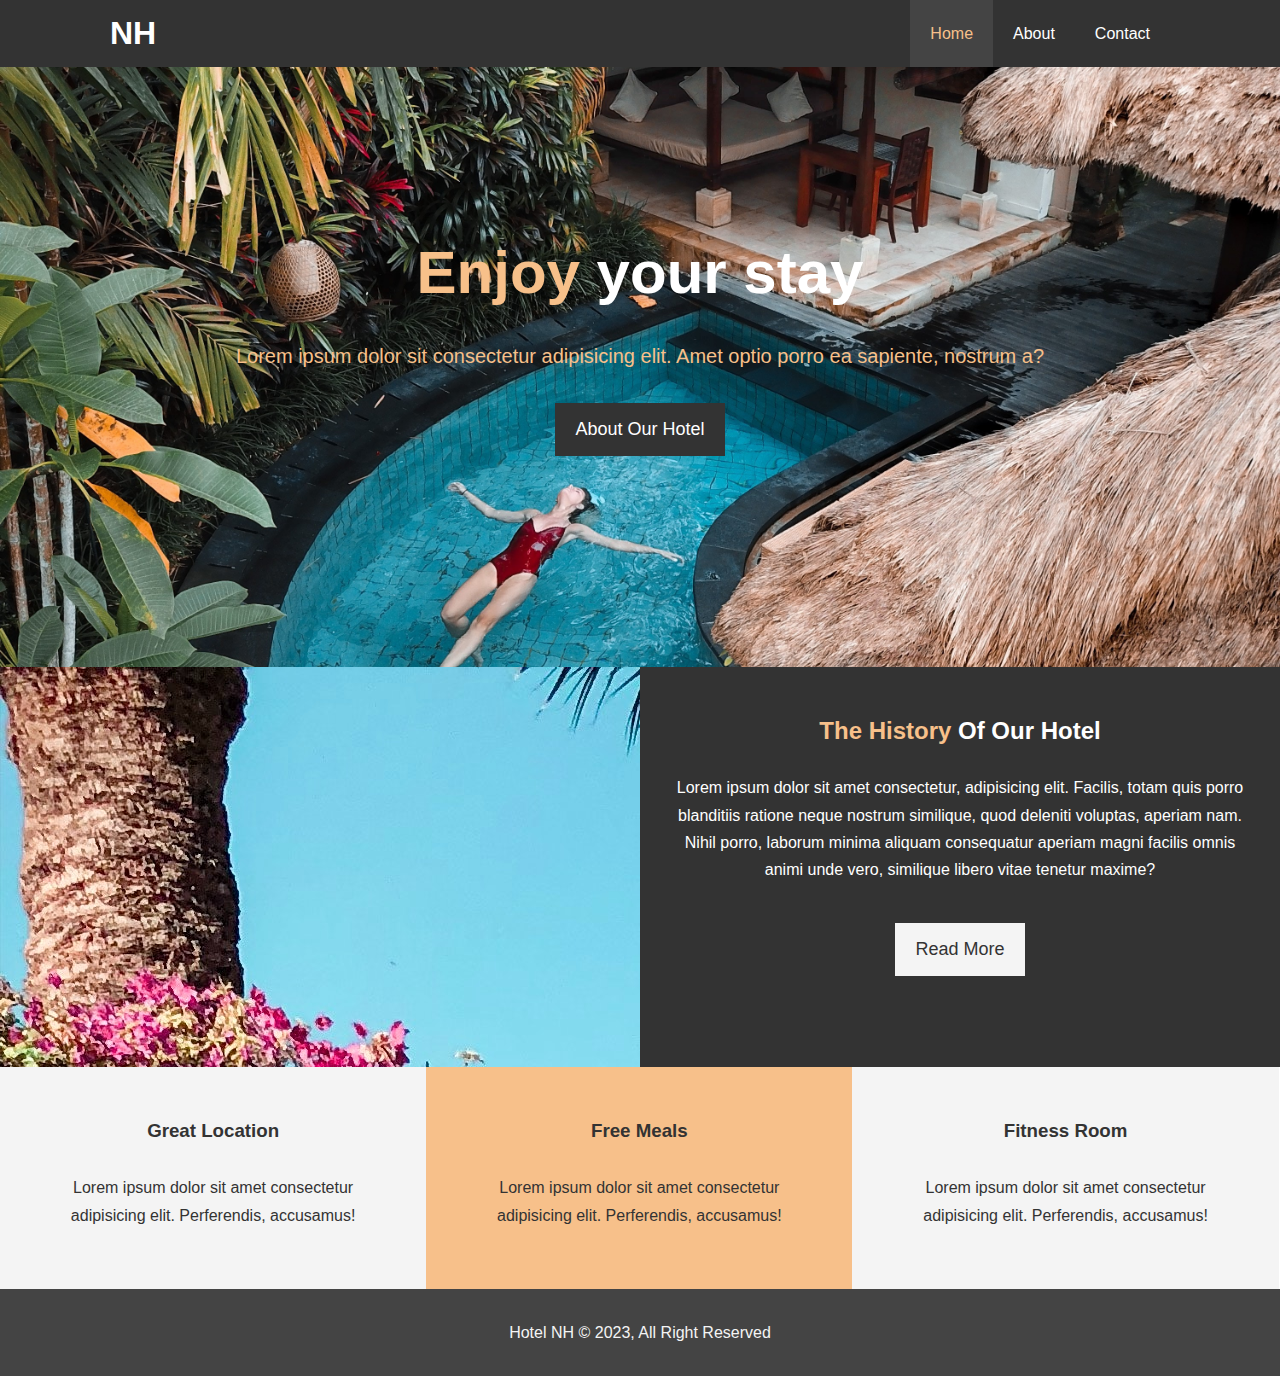
<file: index.html>
<!DOCTYPE html>
<html lang="en">
<head>
  <meta charset="UTF-8">
  <meta name="viewport" content="width=device-width, initial-scale=1.0">
  <meta name="description" content="welcome to the most extraordinary hotel in Ogun, Nigeria">
  <meta name="keywords" content="Nimota-Hotel,lagos Nigeria">
  <link rel="stylesheet" href="https://cdnjs.cloudflare.com/ajax/libs/font-awesome/6.4.0/css/all.min.css" integrity="sha512-iecdLmaskl7CVkqkXNQ/ZH/XLlvWZOJyj7Yy7tcenmpD1ypASozpmT/E0iPtmFIB46ZmdtAc9eNBvH0H/ZpiBw==" crossorigin="anonymous" referrerpolicy="no-referrer" />
  <link rel="stylesheet" href="style.css">
  <title>Nimota Hotel | Welcome</title>
</head>
<body>
   <header>
    <nav id="navbar">
      <div class="container">
        <h1 class="logo"><a href="index.html">NH</h1></a>
        <ul>
          <li><a class="current" href="index.html">Home</li></a>
          <li><a href="about.html">About</li></a>
          <li><a href="contact.html">Contact</li></a>
        </ul>
      </div>
    </nav>
    <div class="showcase">
      <div class="container">
        <div class="showcase-content">
          <h1><span class="text-primary">Enjoy</span> your stay</h1>
          <p class="lead">Lorem ipsum dolor sit consectetur adipisicing elit. Amet optio porro 
            ea sapiente, nostrum a?</p>
            <a class="btn" href="about.html">About Our Hotel</a>
        </div>
      </div>
    </div>
   </header>

   <section id="home-info" class="bg-dark">
      <div class="info-img"></div>
      <div class="info-content">
        <h2><span class="text-primary"> The History</span> Of Our Hotel</h2>
        <p>Lorem ipsum dolor sit amet consectetur, adipisicing elit. Facilis,
           totam quis porro blanditiis ratione neque nostrum similique, quod deleniti voluptas,
            aperiam nam. Nihil porro, laborum minima aliquam consequatur
           aperiam magni facilis omnis animi unde vero, similique libero vitae tenetur maxime?</p>
           <a href="about.html" class="btn btn-light">Read More</a>
      </div>
   </section>
   <section id="features">
    <div class="box bg-light">
      <i class="fa-solid fa-hotel fa-3x"></i>
      <h3>Great Location</h3>
      <p>Lorem ipsum dolor sit amet consectetur adipisicing
         elit. Perferendis, accusamus!</p>
    </div>
    <div class="box bg-primary">
      <i class="fa-solid fa-bowl-food fa-3x"></i>
      <h3>Free Meals</h3>
      <p>Lorem ipsum dolor sit amet consectetur adipisicing
         elit. Perferendis, accusamus!</p></div>
    <div class="box bg-light">
      <i class="fa-solid fa-dumbbell fa-3x"></i>
      <h3>Fitness Room</h3>
      <p>Lorem ipsum dolor sit amet consectetur adipisicing
         elit. Perferendis, accusamus!</p></div>
   </section>
            <div class="clr"></div>
   <footer id="main-footer">
     <p>Hotel NH &copy; 2023, All Right Reserved</p>
   </footer>
</body>
</html>
</file>
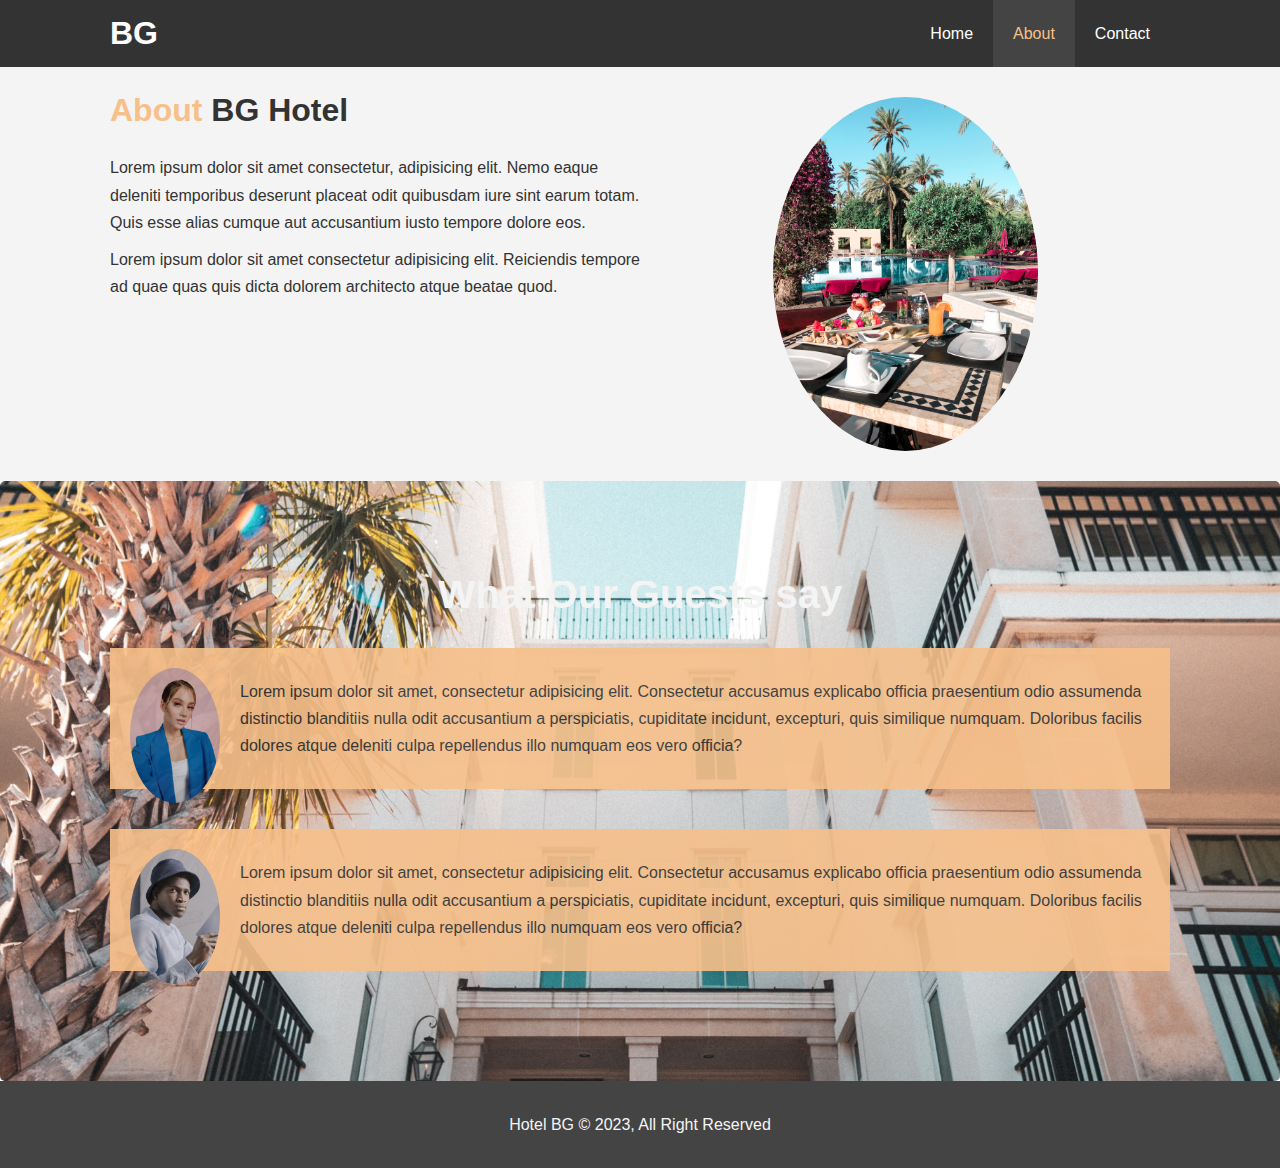
<file: about.html>
<!DOCTYPE html>
<html lang="en">
<head>
  <meta charset="UTF-8">
  <meta name="viewport" content="width=device-width, initial-scale=1.0">
  <meta name="description" content="welcome to the most extraordinary hotel in Ogun, Nigeria">
  <meta name="keywords" content="Hotel,Ogun, Nigeria, hotel">
  <link rel="stylesheet" href="style.css">
  <title>Mary Hotel | About</title>
</head>
<body>
   <header>
    <nav id="navbar">
      <div class="container">
        <h1 class="logo"><a href="index.html">BG</h1></a>
        <ul>
          <li><a href="index.html">Home</li></a>
          <li><a class="current" href="about.html">About</li></a>
          <li><a href="contact.html">Contact</li></a>
        </ul>
      </div>
    </nav>
   </header>
       
        <section id="about-info" class="bg-light py-3">
            <div class="container">
              <div class="info-left">
                <h1> <span class="text-primary" class="l-heading">About </span>BG Hotel</h1>
                <p>Lorem ipsum dolor sit amet consectetur, adipisicing elit. Nemo eaque deleniti
                   temporibus deserunt placeat odit quibusdam
                   iure sint earum totam. Quis esse alias cumque aut accusantium iusto tempore dolore 
                   eos.</p>
                   <p>Lorem ipsum dolor sit amet consectetur adipisicing elit.
                     Reiciendis tempore ad quae quas quis dicta dolorem architecto atque beatae quod.</p>
              </div>
              <div class="info-right">
                   <img src="./images/hotel3.jpeg" alt="hotel">
              </div>
            </div>
        </section>
            <div class="clr"></div>

            <section id="testimonials" class="py-3">
              <div class="container">
                <h2 class="l-heading" id="heading">What Our Guests say</h2>
                <div class="testimonial bg-primary">
                  <img src="./images/image1.jpeg" alt="oluwaseun">
                  <p>Lorem ipsum dolor sit amet, consectetur adipisicing elit. Consectetur accusamus 
                    explicabo officia praesentium odio assumenda distinctio blanditiis nulla odit 
                    accusantium a perspiciatis, cupiditate incidunt, excepturi, quis similique numquam. 
                    Doloribus facilis dolores atque deleniti culpa repellendus illo numquam eos vero 
                    officia?</p>
                </div>
                <div class="testimonial bg-primary">
                  <img src="./images/image2.jpeg" alt="Blessing">
                  <p>Lorem ipsum dolor sit amet, consectetur adipisicing elit. Consectetur accusamus 
                    explicabo officia praesentium odio assumenda distinctio blanditiis nulla odit 
                    accusantium a perspiciatis, cupiditate incidunt, excepturi, quis similique numquam. 
                    Doloribus facilis dolores atque deleniti culpa repellendus illo numquam eos vero 
                    officia?</p>
                </div>
              </div>
            </section>
   <footer id="main-footer">
     <p>Hotel BG &copy; 2023, All Right Reserved</p>
   </footer>
</body>
</html>
</file>
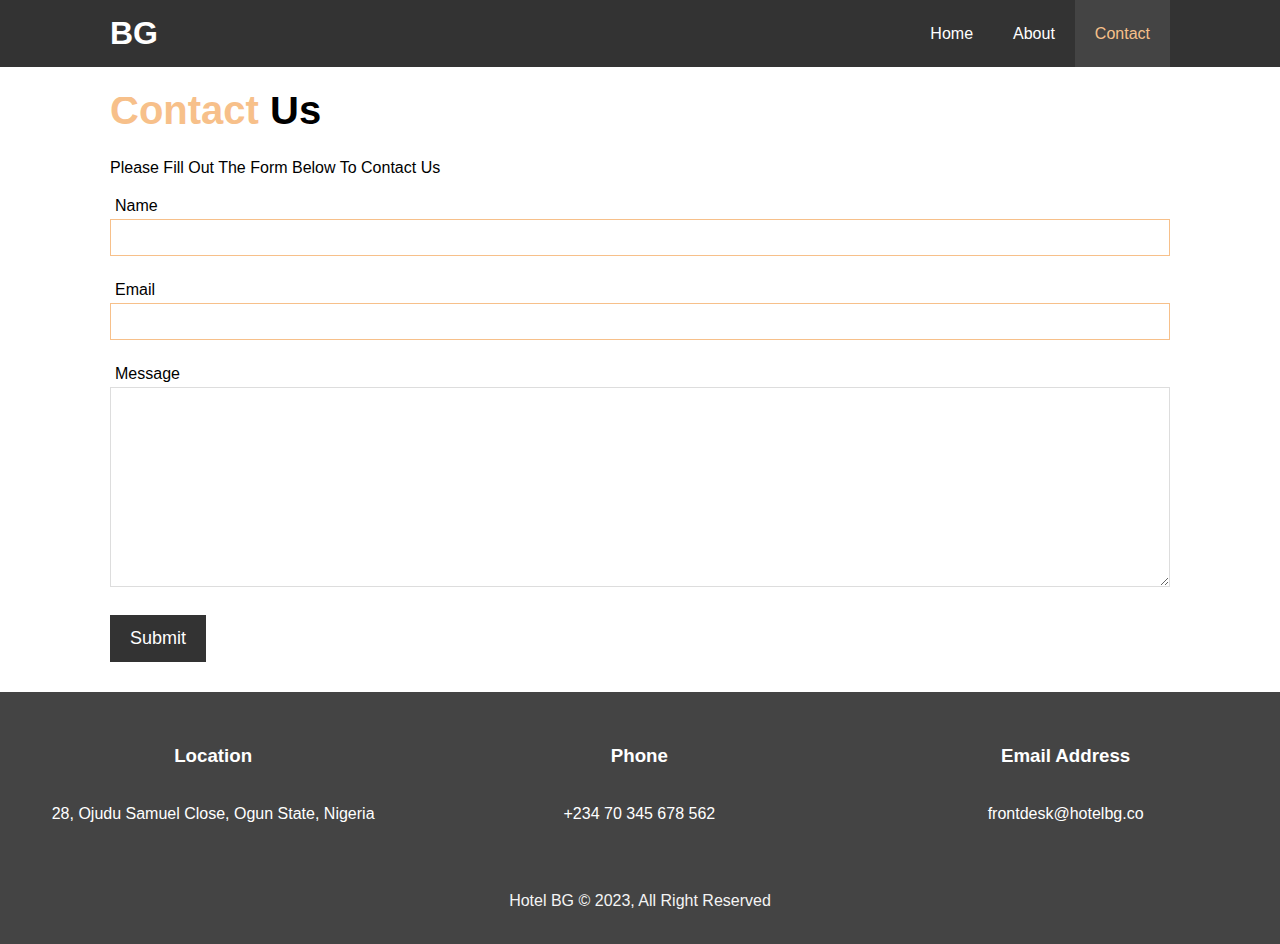
<file: contact.html>
<!DOCTYPE html>
<html lang="en">
<head>
  <meta charset="UTF-8">
  <meta name="viewport" content="width=device-width, initial-scale=1.0">
  <meta name="description" content="welcome to the most extraordinary hotel in Ogun, Nigeria">
  <meta name="keywords" content="Hotel,Ogun, Nigeria, hotel">
  <link rel="stylesheet" href="https://cdnjs.cloudflare.com/ajax/libs/font-awesome/6.4.0/css/all.min.css" integrity="sha512-iecdLmaskl7CVkqkXNQ/ZH/XLlvWZOJyj7Yy7tcenmpD1ypASozpmT/E0iPtmFIB46ZmdtAc9eNBvH0H/ZpiBw==" crossorigin="anonymous" referrerpolicy="no-referrer" />
  <link rel="stylesheet" href="style.css">
  <title>Mary Hotel | Contact</title>
</head>
<body>
   <header>
    <nav id="navbar">
      <div class="container">
        <h1 class="logo"><a href="index.html">BG</h1></a>
        <ul>
          <li><a href="index.html">Home</li></a>
          <li><a href="about.html">About</li></a>
          <li><a class="current" href="contact.html">Contact</li></a>
        </ul>
      </div>
    </nav>
   </header>
   <section id="contact-form" class="py-3">
    <div class="container">
      <h1 class="l-heading"><span class="text-primary">Contact</span> Us</h1>
      <p>Please Fill Out The Form Below To Contact Us</p>
      <form action="process.php">
        <div class="form-group">
          <label for="name">Name</label>
          <input type="text" name="name" id="name">
        </div>
        <div class="form-group">
          <label for="email">Email</label>
          <input type="email" name="email" id="email">
        </div>
        <div class="form-group">
          <label for="message">Message</label>
          <textarea name="message" id="message"></textarea>
        </div>
         <button type="submit" class="btn">Submit</button>
      </form>
    </div>
   </section>

      <section id="contact-info" class="bg-dark">
        <div class="box">
          <i class="fa-solid fa-hotel fa-3x"></i>
          <h3>Location</h3>
          <p>28, Ojudu Samuel Close, Ogun State, Nigeria</p>
             </div>
        <div class="box">
          <i class="fa-solid fa-phone fa-3x"></i>
          <h3>Phone</h3>
          <p>+234 70 345 678 562</p>
             </div>
        <div class="box">
          <i class="fa-solid fa-envelope fa-3x"></i>
          <h3>Email Address</h3>
          <p>frontdesk@hotelbg.co</p>
             </div>
      </section>
       
   <footer id="main-footer">
     <p>Hotel BG &copy; 2023, All Right Reserved</p>
   </footer>
</body>
</html>
</file>
<file: style.css>
/* css reset */
*{
    margin: 0;
    padding: 0;
    box-sizing: border-box;
  }
  
  /* main styling */
  html,body {
    font-family: 'Segoe UI', Tahoma, Geneva, Verdana, sans-serif;
    line-height: 1.7em;
  }
  
  a {
    color: #333;
    text-decoration: none;
  }
  
  h1,h2,h3 {
    padding-bottom: 20px;
  }
   p{
    margin: 10px 0;
   }
   /* utility classes */
   .container{
    margin: auto;
    max-width: 1100px;
    overflow: auto;
    padding: 0 20px;
   }
     .text-primary {
      color: #f7c08a;
     }
  
     .lead{
      font-size: 20px;
      color:#f7c08a ;
     }
     .btn{
      display: inline-block;
      font-size: 18px;
      color: #fff;
      background: #333;
      padding: 13px 20px;
      border: none;
      cursor: pointer;
     }
     .btn:hover{
      background: #f7c08a;
      color: #333;
     }
     .bg-light{
      background:#f4f4f4;
      color: #333;
      
     }
  
     .bg-primary{
      color: #333;
      background: #f7c08a;
     }
      .clr{
        clear: both;
      }
  
      .l-heading{
        font-size: 40px;
      }
     
     .btn-light{
      background: #f4f4f4;
      color: #333;
     }
  
     .bg-dark{
      background: #333;
      color: #fff;
  
     }
  
     /* padding */
     .py-1{padding: 10px 0;}
     .py-2{padding: 20px 0;}
     .py-3{padding: 30px 0;}
     /* navbar */
   #navbar{
      background: #333;
      color: #fff;
      overflow: auto;
   }
  
   #navbar a{
    color: #fff;
   }
  
   #navbar h1{
    float: left;
    padding-top: 20px;
   }
  
   #navbar ul{
    list-style: none;
    float: right;
   }
  
   #navbar ul li{
    float: left;
   }
  
   #navbar ul li a {
    display: block;
    padding: 20px;
    text-align: center;
   }
  
   #navbar ul li a:hover,
   #navbar ul li a.current {
    background: #444;
    color: #f7c08aff;
   }
   /* showcase */
   .showcase {
    background: url('../images/hotel.jpeg') no-repeat
      center center/cover;
    height: 600px;
    opacity: 2;
   }
   .showcase .showcase-content {
    color: #fff;
    text-align: center;
    padding-top: 170px;
   }
   .showcase .showcase-content h1{
    font-size: 60px;
    line-height: 1.2em;
   }
   .showcase .showcase-content p{
    padding-bottom: 20px;
    line-height: 1.7em;
   }
  /* home info */
  #home-info{
    height: 400px;
  }
  #home-info .info-img {
    float: left;
    width: 50%;
    height: 50px;
    background: url('../images/hotel3.jpeg') no-repeat;
    min-height: 100%;
  }
  #home-info .info-content{
    float: right;
    width: 50%;
    height: 100%;
    text-align: center;
    padding: 50px 30px;
    overflow: hidden;
  }
  #home-info .info-content p{
    padding-bottom: 30px;
  }
  /* features section */
  .box{
    float: left;
    width: 33.3%;
    padding: 50px;
    text-align: center;
  }
  .box i{
    margin-bottom: 10px;
  }
   /* About info */
   #about-info .info-right{
        float: right;
        width: 50%;
        min-height: 100%;
   } 
  
   #about-info .info-right img{
    display: block;
    margin: auto;
    width: 50%;
    border-radius: 90%;
  
   }
     #about-info .info-left{
      float: left;
      width: 50%;
      min-height: 100%;
     }
     /* testimonials */
     #testimonials{
      height: 600px;
      background: url('../images/bgimage.jpeg') no-repeat center center/cover;
      padding-top: 100px;
      border-radius: 5px;
     }
     #testimonials h2{
      color:#f4f4f4;
      text-align: center;
      padding-bottom: 40px;
     }
     #testimonials .testimonial{
      padding: 20px;
      margin-bottom: 40px;
      opacity: 0.9;
     }
     #testimonials .testimonial img{
      width: 90px;
      float: left;
      margin-right: 20px;
      border-radius: 50%;
     }
     /* contact */
     #contact-form .form-group{
      margin-bottom: 20px;
     }
     #contact-form label {
      display: block;
      margin-left: 5px;
     }
     #contact-form input,
      #contact-form textarea {
       width: 100%;
       padding: 10px;
       border: 1px #ddd solid;
     }
     #contact-form textarea {
      height: 200px;
     }
     #contact-form input,
      #contact-form textarea:focus{
        outline: none;
        border-color: #f7c08a;
      }
  /* main-footer */
  #main-footer{
    text-align: center;
    background: #444;
    color: #f4f4f4;
    padding: 20px;
  }
</file>
